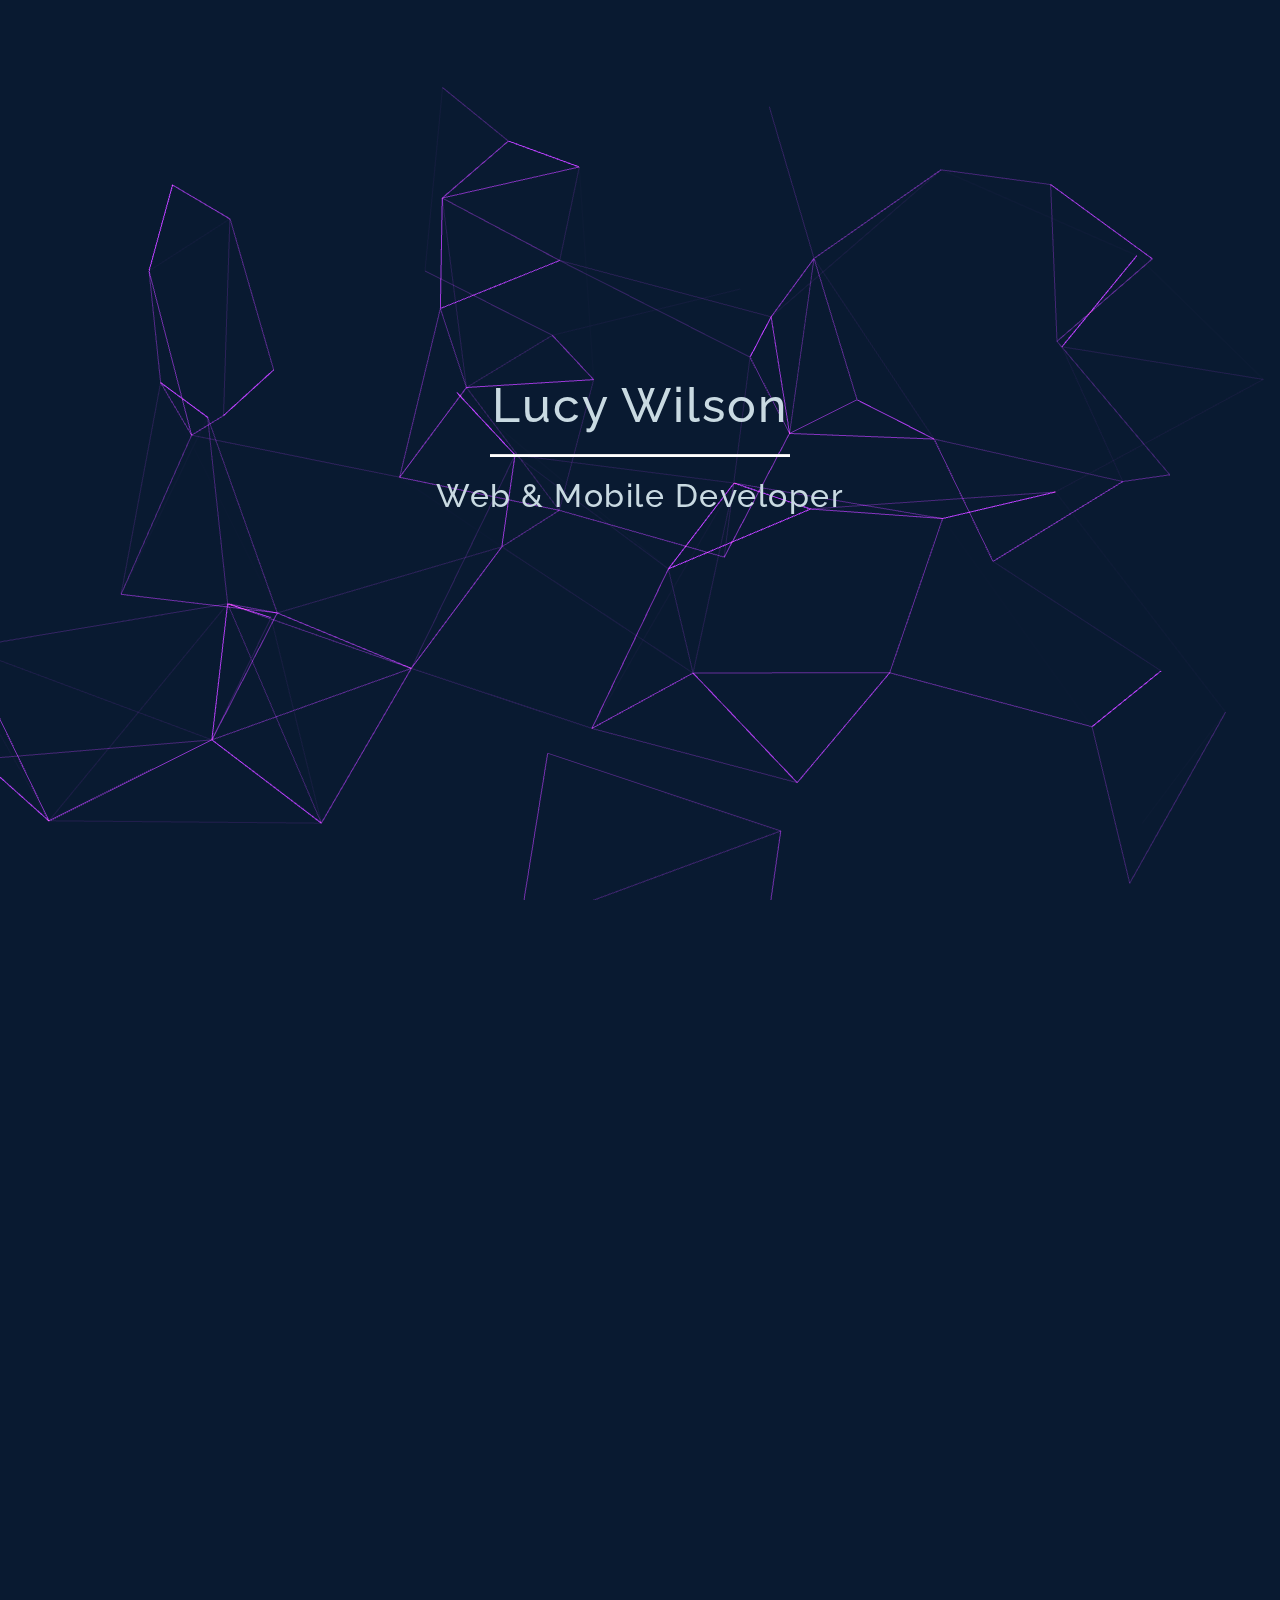
<file: index.html>
<!DOCTYPE html>
<html lang="en">

<head>
  <meta charset="UTF-8">
  <meta name="viewport" content="width=device-width, initial-scale=1.0">
  <meta http-equiv="X-UA-Compatible" content="ie=edge">
  <link rel="stylesheet" href="https://stackpath.bootstrapcdn.com/bootstrap/4.4.1/css/bootstrap.min.css"
    integrity="sha384-Vkoo8x4CGsO3+Hhxv8T/Q5PaXtkKtu6ug5TOeNV6gBiFeWPGFN9MuhOf23Q9Ifjh" crossorigin="anonymous">
  <link href="https://unpkg.com/aos@2.3.1/dist/aos.css" rel="stylesheet">
  <link rel="stylesheet" href="https://use.fontawesome.com/releases/v5.7.1/css/all.css"
    integrity="sha384-fnmOCqbTlWIlj8LyTjo7mOUStjsKC4pOpQbqyi7RrhN7udi9RwhKkMHpvLbHG9Sr" crossorigin="anonymous">
  <link rel="stylesheet" href="css/style.css" type="text/css" />
  <link rel="apple-touch-icon" sizes="180x180" href="favicon/apple-touch-icon.png">
  <link rel="icon" type="image/png" sizes="32x32" href="favicon/favicon-32x32.png">
  <link rel="icon" type="image/png" sizes="16x16" href="favicon/favicon-16x16.png">
  <link rel="manifest" href="favicon/site.webmanifest">

  <title>Lucy Wilson</title>
</head>

<body>
  <header>
    <div class='myCanvas' id='myCanvas'>
      <div id='home' class='text-container'>
        <h1 class='intro-title'>Lucy Wilson</h1>
        <hr class='intro-hr'>
        <h2 class='intro-subtitle'>Web & Mobile Developer</h2>
      </div>
      <div class='scroll'>
        <a aria-label="Scroll down" class='chevron' href="#about"><i class="fas fa-chevron-down chev"></i></a>
      </div>
    </div>
  </header>
  <nav data-aos="fade-up" data-aos-duration="2000" class="myNav navbar navbar-expand-lg navbar-dark top-navbar"
    data-toggle="sticky-onscroll">
    <div class="container-fluid">
      <button class="navbar-toggler" type="button" data-toggle="collapse" data-target="#navbarSupportedContent"
        aria-controls="navbarSupportedContent" aria-expanded="false" aria-label="Toggle navigation">
        <span class="navbar-toggler-icon"></span>
      </button>
      <div class="collapse navbar-collapse justify-content-center" id="navbarSupportedContent">
        <ul class="navbar-nav">
          <li class="nav-item">
            <a class="nav-link active" href="#home">Home</a>
          </li>
          <li class="nav-item">
            <a class="nav-link" href="#about">About</a>
          </li>

          <li class="nav-item">
            <a class="nav-link" href="contact.html">Contact</a>
          </li>
        </ul>
      </div>
    </div>
  </nav>
  <section id='about'>
    <div data-aos="fade-up" data-aos-duration="3000" class='section about'>
      <h2 class='section-title'>About</h2>
      <hr class='section-hr'>
      <p class='body-text'>I am a full stack web and mobile developer specialising in <a class="link"
          href="https://reactnative.dev/">React Native</a>.
      </p>
      <p class='body-text'>I am currently working as a Frontend Developer at Estendio, where I have a key role in
        the creation and maintenance of our mobile application <a class="link" href="https://presentpal.co.uk/">Present
          Pal</a> as
        well as our accompanying software
        for Chrome and Powerpoint built with React. Prior to this I was a software engineer at <a class="link"
          href="https://salesagility.com/">Sales Agility</a> where I
        worked on client projects based on the popular open-source SuiteCRM
      </p>
      <br>
      <p class="body-text">Alongside my 'proper job' I like to build small side projects to explore different
        aspects of web
        development. Most recently this has included building mini apps for React Native, focusing on some of the key
        areas of animation and gesture handling. A few of my experiments for mobile and web are showcased below...
    </div>
  </section>
  <section id='portfolio'>
    <div data-aos="fade-up" data-aos-duration="3000" class='section'>
      <div class='img-container'>
        <img aria-label="NASA app on mobile" class="project-img mb-2" src="images/apod.png"></img>
      </div>
      <div class='section-text'>
        <h3 class='section-subtitle mt-4 mb-4'>NASA App</h3>
        <p class='body-text'>A React Native mobile app to show NASA's Astronomy Picture of the Day. Users can search
          for images by date, double-tap to zoom, single tap to view menu and reveal an animated information tab. Users
          can add their favourite images to
          view again later. </p>
        <div>
          <a href="https://github.com/LWilsonDev/apod-app" target="_blank" class='project-btn'>View Code<i
              class="fab fa-github"></i></a>
        </div>
        <ul class='skills'>
          <li>React Native</li>
          <li>TypeScript</li>
          <li>Reanimated 2</li>
        </ul>
      </div>
      <hr class='section-hr'>
    </div>

    <div data-aos="fade-up" data-aos-duration="3000" class='section'>
      <div class='img-container mb-4'>
        <video width="240" height="320" controls>
          <source src="images/kitchen.mp4" type="video/mp4">

          Your browser does not support the video tag.
        </video>
      </div>
      <div class='section-text'>
        <h3 class='section-subtitle mb-4'>Kitchen Helper App</h3>
        <p class='body-text'>This is a single-page mobile app exploring animation using the Lottie Library. Users can
          enter an amount in weight and select which unit to convert it to. When the conversion starts, a playful
          animation runs. I built the animation using Figma to tweak an existing SVG, and Haiku Animator to prepare the
          Lottie animation. (Play video above to view the animation)
        </p>
        <div>
          <a href="https://github.com/LWilsonDev/kitchen-helper" target="_blank" class='project-btn'>View Code<i
              class="fab fa-github"></i></a>
        </div>
        <ul class='skills'>
          <li>React Native</li>
          <li>TypeScript</li>
          <li>Animation</li>
        </ul>
      </div>
      <hr class='section-hr'>
    </div>
    <div data-aos="fade-up" data-aos-duration="3000" class='section'>
      <div class='img-container'>
        <a aria-label="View Beethoven game" href="http://beethoven-music-memory.co.uk/" target="_blank"><img
            aria-label="Beethoven game on iPad" class="project-img music" src="images/beethoven.png"></img></a>
      </div>
      <div class='section-text'>
        <h3 class='section-subtitle mt-3 mb-4'>Beethoven Music Memory</h3>
        <p class='body-text'>Having previously built a music memory game to help children learn to differentiate
          between
          musical pitches, I was approached by a music teacher in Germany to extend and adapt the game for his
          students.
          The goal was to celebrate the 250th year since Beethoven's birth by helping the students learn some of the
          composer's most famous works.
        </p>
        <div>
          <a href="https://github.com/LWilsonDev/beethoven-memory-game" target="_blank" class='project-btn'>View
            Code<i class="fab fa-github"></i></a>
          <a href="http://beethoven-music-memory.co.uk/" target="_blank" class='project-btn'>Play!<i
              class="fas fa-laptop"></i></a>
        </div>
        <ul class='skills'>
          <li>JQuery</li>
          <li>SCSS</li>
          <li>JavaScript</li>
          <li>HTML</li>
        </ul>
      </div>
      <hr class='section-hr'>
    </div>
    <div data-aos="fade-up" data-aos-duration="3000" class='section'>
      <div class='img-container'>
        <a aria-label="View Beer List web app" href="https://the-beer-list-app.herokuapp.com/" target="_blank"><img
            alt="Beer List Web app on desktop and mobile" class="project-img beer beer-img"
            src="images/beer.png"></img></a>
      </div>
      <div class='section-text'>
        <h3 class='section-subtitle mb-4'>The Beer List</h3>
        <p class='body-text'>This is a Django web app where users can log in securely, keep track of their favourite
          beers,
          and browse other user's profiles for inspiration. With the growing trend for craft beer and independent
          breweries, I wanted to create an app where users can review the beers they have tried, and keep track of
          their
          favourites. I'm intending to overhaul this site and turn it into a fully fledged React Native mobile app at
          some point!
        </p>
        <div>
          <a href="https://github.com/LWilsonDev/beer-list" target="_blank" class='project-btn'>View Code<i
              class="fab fa-github"></i></a>
          <a href="https://the-beer-list-app.herokuapp.com/" target="_blank" class='project-btn'>View Demo<i
              class="fas fa-laptop"></i></a>
        </div>
        <ul class='skills'>
          <li>Python</li>
          <li>Django</li>
        </ul>
      </div>
    </div>
    <hr class='section-hr'>
    <div data-aos="fade-up" data-aos-duration="3000" class='section'>
      <div class='img-container'>
        <a aria-label="View NASA web app" href="https://space-apis.herokuapp.com/" target="_blank"><img
            aria-label="NASA web app on Desktop and mobile" class="project-img space-img"
            src="images/space.png"></img></a>
      </div>
      <div class='section-text'>
        <h3 class='section-subtitle mb-4'>Space API's</h3>
        <p class='body-text'>This was the start of my exploration into NASA's API's.
          This is a Django project built using Python, utilising AJAX to fetch real-time data about the International
          Space Station. You can find the current position of the ISS above the Earth, and see the location on Google
          Maps, as well as find out how many people are currently in space</p>
        <div>
          <a href="https://github.com/LWilsonDev/space-apis" target="_blank" class='project-btn'>View Code<i
              class="fab fa-github"></i></a>
          <a href="https://space-apis.herokuapp.com/" target="_blank" class='project-btn'>View Site<i
              class="fas fa-laptop"></i></a>
        </div>
        <ul class='skills'>
          <li>Django</li>
          <li>API</li>
          <li>Python</li>
          <li>AJAX</li>
        </ul>
      </div>
    </div>
  </section>
  <footer>
    <div class='footer'>
      <div class='footer-top'></div>
      <ul class='icon-list'>
        <li><a aria-label="LinkedIn" href="https://www.linkedin.com/in/lucy-wilson-289437158/" target="_blank"><i
              class="fab fa-linkedin"></i></a></li>
        <li><a aria-label="Github" href="https://github.com/LWilsonDev" target="_blank"><i
              class="fab fa-github"></i></a></li>
        <li><a aria-label="Contact" href="contact.html"><i class="fas fa-envelope"></i></a></li>
      </ul>
    </div>
  </footer>


  <script src="https://code.jquery.com/jquery-3.4.1.min.js"
    integrity="sha256-CSXorXvZcTkaix6Yvo6HppcZGetbYMGWSFlBw8HfCJo=" crossorigin="anonymous">
    </script>
  <script src="https://cdn.jsdelivr.net/npm/popper.js@1.16.0/dist/umd/popper.min.js"
    integrity="sha384-Q6E9RHvbIyZFJoft+2mJbHaEWldlvI9IOYy5n3zV9zzTtmI3UksdQRVvoxMfooAo" crossorigin="anonymous">
    </script>
  <script src="https://stackpath.bootstrapcdn.com/bootstrap/4.4.1/js/bootstrap.min.js"
    integrity="sha384-wfSDF2E50Y2D1uUdj0O3uMBJnjuUD4Ih7YwaYd1iqfktj0Uod8GCExl3Og8ifwB6"
    crossorigin="anonymous"></script>
  <script src="https://unpkg.com/aos@2.3.1/dist/aos.js"></script>
  <script type="text/javascript" src="js/script.js"></script>
  <script src="js/three.r95.min.js"></script>
  <script src="js/vanta.birds.min.js"></script>
  <script>
    VANTA.NET({
      el: "#myCanvas",
      mouseControls: true,
      touchControls: true,
      gyroControls: false,
      minHeight: 200.00,
      minWidth: 200.00,
      scale: 1.00,
      scaleMobile: 1.00,
      color: 0xbb3fff,
      backgroundColor: 0x91a31,
      points: 5.00,
      maxDistance: 23.00,
      spacing: 18.00,
      showDots: false
    })
    AOS.init();
  </script>

</body>

</html>
</file>
<file: css/style.css>
@import url("https://fonts.googleapis.com/css2?family=Noto+Sans+Display:wght@300;400&family=Raleway:wght@300;400&display=swap");
.text-container, .chev, .scroll, .img-container {
  margin-left: auto;
  margin-right: auto;
  text-align: center;
}

.myCanvas {
  display: -webkit-box;
  display: -ms-flexbox;
  display: flex;
  -webkit-box-align: center;
      -ms-flex-align: center;
          align-items: center;
  -webkit-box-pack: center;
      -ms-flex-pack: center;
          justify-content: center;
}

.myCanvas {
  height: 100vh;
  min-width: 100vw;
  max-width: 100vw;
  padding: 0px;
}

body {
  background-color: #091a31;
}

.body-text {
  font-size: 1rem;
  font-weight: 300;
}

@media (min-width: 768px) {
  .body-text {
    font-size: 1.25rem;
  }
}

.hidden {
  display: none;
}

.back-link {
  color: #bb3fff;
}

.back-link:hover {
  color: #bb3fff;
}

ul.chart--horiz {
  list-style: none;
  padding-left: 0px;
}

.intro-title {
  font-size: 2em;
  letter-spacing: 2px;
  -webkit-animation-delay: 1s;
          animation-delay: 1s;
  animation-duration: 5s;
  -webkit-animation-duration: 5s;
  -webkit-animation-fill-mode: both;
  animation-fill-mode: both;
  -webkit-animation-name: fadeIn;
          animation-name: fadeIn;
}

@media (min-width: 1024px) {
  .intro-title {
    font-size: 3em;
  }
}

.intro-subtitle {
  font-size: 1.2em;
  letter-spacing: 1.5px;
  -webkit-animation-delay: 2s;
          animation-delay: 2s;
  animation-duration: 5s;
  -webkit-animation-duration: 5s;
  -webkit-animation-fill-mode: both;
  animation-fill-mode: both;
  -webkit-animation-name: fadeIn;
          animation-name: fadeIn;
}

@media (min-width: 1024px) {
  .intro-subtitle {
    font-size: 2em;
  }
}

.intro-hr {
  margin: 20px auto;
  -webkit-animation-delay: 1.5s;
          animation-delay: 1.5s;
  animation-duration: 5s;
  -webkit-animation-duration: 5s;
  -webkit-animation-fill-mode: both;
  animation-fill-mode: both;
  -webkit-animation-name: fadeIn;
          animation-name: fadeIn;
  width: 200px;
  height: 2px;
  background-color: white;
}

@media (min-width: 1024px) {
  .intro-hr {
    width: 300px;
  }
}

.section-hr {
  width: 200px;
  height: 2px;
  background-color: #bb3fff;
  margin: 40px auto;
}

.text-container {
  font-family: "Raleway", sans-serif;
  color: #c9dae2;
  z-index: 5;
}

.chev {
  -webkit-animation: pulse 1.5s infinite ease-in-out;
          animation: pulse 1.5s infinite ease-in-out;
  -webkit-animation-delay: 3s;
          animation-delay: 3s;
  display: block;
  font-size: 24px;
  text-decoration: none;
  -webkit-transform: translateY(50px);
          transform: translateY(50px);
  position: relative;
  bottom: 30px;
}

.chev :active {
  text-decoration: none;
}

.chev :hover {
  text-decoration: none;
}

.chevron:hover {
  text-decoration: none;
}

.chevron:hover :active {
  text-decoration: none;
}

.scroll {
  -webkit-animation-delay: 3s;
          animation-delay: 3s;
  animation-duration: 3s;
  -webkit-animation-duration: 3s;
  -webkit-animation-fill-mode: both;
  animation-fill-mode: both;
  -webkit-animation-name: fadeIn, pulse;
          animation-name: fadeIn, pulse;
  position: absolute;
  bottom: 60px;
}

.scroll p {
  color: #c9dae2;
  font-family: "Raleway", sans-serif;
}

/*sticky header position*/
.sticky.is-sticky {
  position: fixed;
  top: 0;
  z-index: 1000;
  width: 100%;
}

.myNav {
  background-color: #091a31;
  color: #c9dae2;
  font-family: "Raleway", sans-serif;
  font-size: 20px;
  width: 100%;
}

.nav-item {
  padding: 5px 20px;
}

/* Setting fade transition and default settings */
body {
  color: #c9dae2;
  background-color: #091a31;
  -webkit-transition: background-color 1s ease;
  transition: background-color 1s ease;
}

.img-container {
  max-width: 100%;
}

.project-img {
  height: 200px;
  margin: 0px auto;
  max-width: 100%;
}

@media (min-width: 768px) {
  .project-img {
    height: 400px;
  }
}

ul.skills {
  padding-left: 0px;
}

.section {
  color: #c9dae2;
  text-align: center;
  font-family: "Raleway", sans-serif;
  width: 90%;
  margin: 80px auto;
}

@media (min-width: 768px) {
  .section {
    width: 80%;
  }
}

@media (min-width: 1024px) {
  .section {
    width: 70%;
  }
}

.project-btn {
  display: block;
  padding: 5px 10px;
  color: white;
  background-color: #707375;
  font-size: 1.25rem;
  text-transform: uppercase;
  border-radius: 5px;
  margin: 10px 20px 20px 20px;
  -webkit-transition: all 0.5s ease-in-out;
  transition: all 0.5s ease-in-out;
}

@media (min-width: 768px) {
  .project-btn {
    display: inline-block;
  }
}

.project-btn i {
  padding-left: 5px;
}

.skills {
  list-style: none;
  display: -webkit-inline-box;
  display: -ms-inline-flexbox;
  display: inline-flex;
  -webkit-box-pack: center;
      -ms-flex-pack: center;
          justify-content: center;
  -ms-flex-wrap: wrap;
      flex-wrap: wrap;
}

.skills li {
  color: #c9dae2;
  font-size: 1.25rem;
  padding: 6px;
  border: 1px solid #707375;
  border-radius: 6px;
  margin: 10px;
}

.project-btn:hover {
  background-color: #57595b;
  cursor: pointer;
  color: #c9dae2;
  text-decoration: none;
}

.message {
  display: none;
}

.error-message {
  display: none;
}

.success-text {
  color: white;
  font-size: 1.25rem;
  padding: 10px;
}

.display {
  display: inline-block;
  max-width: 80%;
  background-color: #3da1b9;
  border-radius: 10px;
  padding: 10px;
  margin: 20px auto;
}

.display-error {
  display: inline-block;
  max-width: 90%;
  border: 2px solid #bb3fff;
  border-radius: 10px;
  padding: 10px;
  margin: 20px auto;
}

.disabled {
  opacity: 0.6;
}

.footer {
  height: 130px;
  text-align: center;
  background-color: #11315c;
}

.footer-top {
  height: 10px;
  position: relative;
  background-color: #0d2547;
}

ul.icon-list {
  padding-left: 0px;
}

.skills-div {
  width: 80%;
  max-width: 960px;
  min-height: 90vh;
  margin: auto;
  position: relative;
}

.charts {
  margin-top: 40px;
  width: 100%;
  height: 100%;
  position: absolute;
  top: 0;
  left: 0;
  z-index: 2;
}

.chart {
  margin: 30px 0 0;
}

.chart:first-child {
  margin: 0;
}

.chart--horiz {
  overflow: hidden;
}

.chart__bar {
  height: 30px;
  margin-bottom: 10px;
  background: -webkit-gradient(linear, right top, left top, from(#4cb8c4), to(#3cd3ad));
  background: linear-gradient(to left, #4cb8c4, #3cd3ad);
  border-top-right-radius: 4px;
  border-bottom-right-radius: 4px;
  opacity: 0;
  -webkit-animation: 1s anim-lightspeed-in ease forwards;
          animation: 1s anim-lightspeed-in ease forwards;
}

.chart--dev .chart__bar:nth-of-type(11) {
  -webkit-animation-delay: 2.7s;
          animation-delay: 2.7s;
}

.chart--dev .chart__bar:nth-of-type(10) {
  -webkit-animation-delay: 2.5s;
          animation-delay: 2.5s;
}

.chart--dev .chart__bar:nth-of-type(9) {
  -webkit-animation-delay: 2.3s;
          animation-delay: 2.3s;
}

.chart--dev .chart__bar:nth-of-type(8) {
  -webkit-animation-delay: 2.1s;
          animation-delay: 2.1s;
}

.chart--dev .chart__bar:nth-of-type(7) {
  -webkit-animation-delay: 1.9s;
          animation-delay: 1.9s;
}

.chart--dev .chart__bar:nth-of-type(6) {
  -webkit-animation-delay: 1.7s;
          animation-delay: 1.7s;
}

.chart--dev .chart__bar:nth-of-type(5) {
  -webkit-animation-delay: 1.5s;
          animation-delay: 1.5s;
}

.chart--dev .chart__bar:nth-of-type(4) {
  -webkit-animation-delay: 1.3s;
          animation-delay: 1.3s;
}

.chart--dev .chart__bar:nth-of-type(3) {
  -webkit-animation-delay: 1.1s;
          animation-delay: 1.1s;
}

.chart--dev .chart__bar:nth-of-type(2) {
  -webkit-animation-delay: 0.9s;
          animation-delay: 0.9s;
}

.chart--dev .chart__bar:nth-of-type(1) {
  -webkit-animation-delay: 0.7s;
          animation-delay: 0.7s;
}

.chart__label {
  padding-left: 10px;
  line-height: 30px;
  color: white;
  font-size: 10px;
}

@media (min-width: 768px) {
  .chart__label {
    font-size: 1.25rem;
  }
}

.contact-form {
  width: 90%;
  margin: 60px auto;
  background-color: white;
  color: black;
  padding: 10px 20px;
  border-radius: 7px;
}

@media (min-width: 768px) {
  .contact-form {
    width: 60%;
  }
}

.mb {
  margin-bottom: 40px;
}

.icon-list {
  list-style: none;
  display: -webkit-inline-box;
  display: -ms-inline-flexbox;
  display: inline-flex;
  margin-top: 20px;
}

.icon-list li {
  padding-left: 10px;
  padding-right: 10px;
}

.icon-list a {
  color: #bb3fff;
  font-size: 2em;
  -webkit-transition: all 0.5s ease-in-out;
  transition: all 0.5s ease-in-out;
}

.icon-list a:hover {
  cursor: pointer;
  opacity: 0.5;
}

.link {
  color: #d192f3;
  text-decoration: underline;
}

.link :visited,
.link :hover :focus {
  color: #bb3fff;
}

.mini-icon {
  color: #bb3fff;
  font-size: 24px;
  padding-right: 10px;
}

@-webkit-keyframes anim-lightspeed-in {
  0% {
    -webkit-transform: translateX(-200%);
            transform: translateX(-200%);
    opacity: 1;
  }
  100% {
    -webkit-transform: translateX(0);
            transform: translateX(0);
    opacity: 1;
  }
}

@keyframes anim-lightspeed-in {
  0% {
    -webkit-transform: translateX(-200%);
            transform: translateX(-200%);
    opacity: 1;
  }
  100% {
    -webkit-transform: translateX(0);
            transform: translateX(0);
    opacity: 1;
  }
}

@-webkit-keyframes pulse {
  from {
    color: #e9d7d0;
  }
  to {
    color: #bb3fff;
  }
}

@keyframes pulse {
  from {
    color: #e9d7d0;
  }
  to {
    color: #bb3fff;
  }
}

@-webkit-keyframes fadeIn {
  0% {
    opacity: 0;
  }
  100% {
    opacity: 1;
  }
}

@keyframes fadeIn {
  0% {
    opacity: 0;
  }
  100% {
    opacity: 1;
  }
}

.fadeIn {
  -webkit-animation-name: fadeIn;
  animation-name: fadeIn;
}
/*# sourceMappingURL=style.css.map */
</file>
